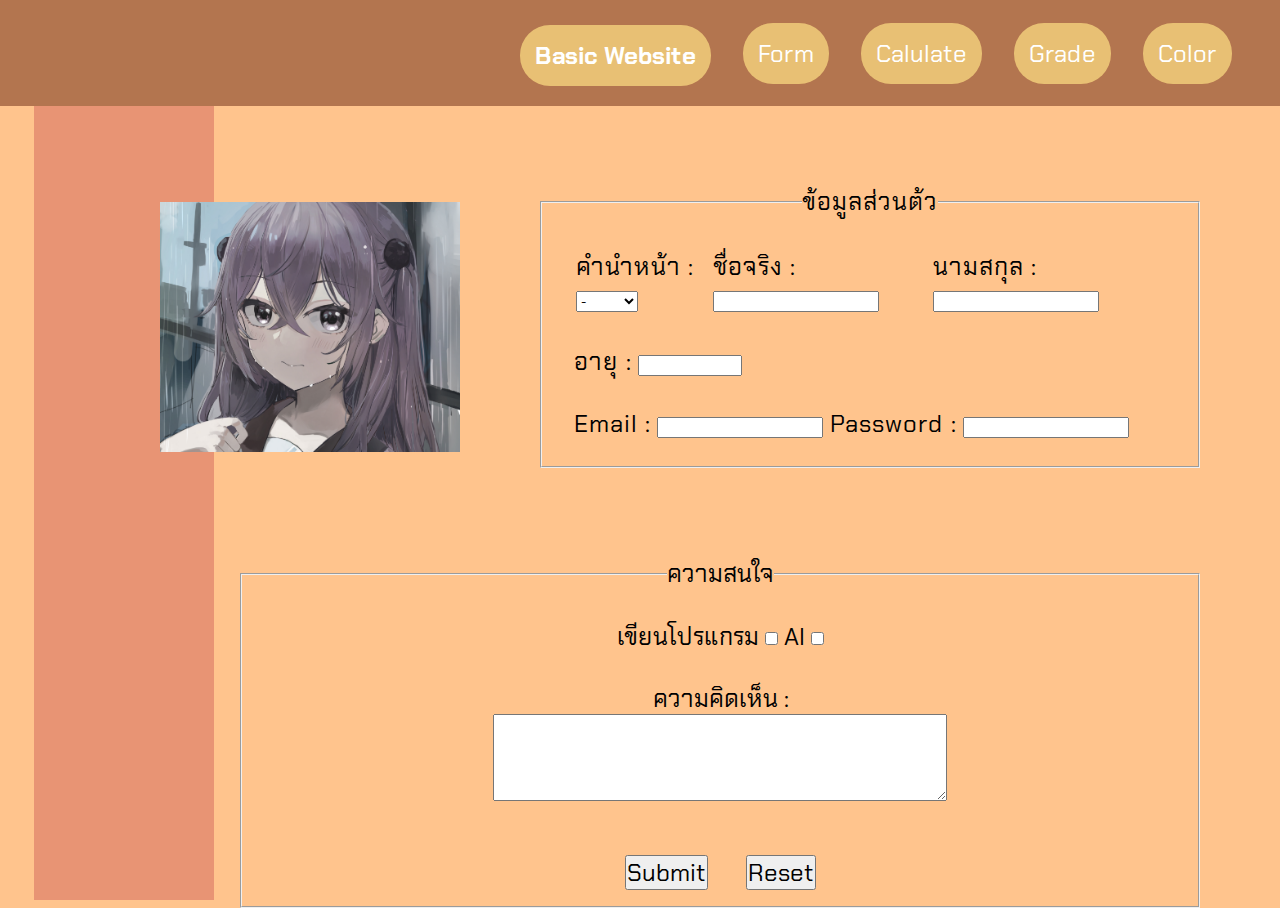
<file: index.html>
<!DOCTYPE html>
<html lang="en">
<head>
    <meta charset="UTF-8">
    <meta http-equiv="X-UA-Compatible" content="IE=edge">
    <meta name="viewport" content="width=device-width, initial-scale=1.0">
    <title>Home</title>
    <link href="https://fonts.googleapis.com/css2?family=Chakra+Petch&display=swap" rel="stylesheet">
    <link rel="stylesheet" href="index.css">
</head>
<body>

    
    <div class="wood"></div>

    <nav class="navbar">
        
            <h1><li><a href="index.html">Basic Website</a></li></h1>
            <li><a href="form.html">Form</a></li>
            <li><a href="cal.html">Calulate</a></li>
            <li><a href="grade.html">Grade</a></li>
            <li><a href="color.html">Color</a></li>

        
        
    </nav>
    
    <div class="content">
        <img src="1219953.jpg" alt="" >
        <fieldset>
        <legend >ข้อมูลส่วนต้ว</legend>
        <form>
            <table>
                <tr>
                    <td><label>คำนำหน้า :</label>
                        <select>
                        <option value="0">-</option>
                        <option value="1">นาย</option>
                        <option value="2">นาง</option>
                        <option value="2">นางสาว</option>
                    </select></td>

                    <td><label>ชื่อจริง :</label>
                    <input type="text" id="name"></td>
                    
                    <td><label>นามสกุล :</label>
                    <input type="text"></td>

            </table>
            <br>
            <label>อายุ :</label>
            <input type="number" style="width:100px">
            <br><br>
            <tr>

                <td><label>Email :</label>
                    <input type="text">
                </td>
                <td><label>Password :</label>
                    <input type="text">
                </td>
                
            </tr>
                
        </form>

        </fieldset>
    </div>


    <br><br>


    <div class="footer">
        <fieldset>
            <legend>ความสนใจ</legend>
            <form>
                <!-- <table> -->
                    <div class="items">
                        <tr>
                            <td><label>เขียนโปรแกรม</label>
                                <input type="checkbox"></td>
        
                            <td><label>AI</label>
                                <input type="checkbox"></td>
                        </tr>
                    </div>
    
                <!-- </table> -->
                <br>
                <label>ความคิดเห็น :</label><br>
                <textarea  cols="60" rows="5"></textarea>
                <br><br>
                <button type="submit" >Submit</button>
                <button type="reset">Reset</button>
                
    
    
            </form>
        </fieldset>
        
    </div>
    <script src="index.js"></script>

</body>
</html>
</file>
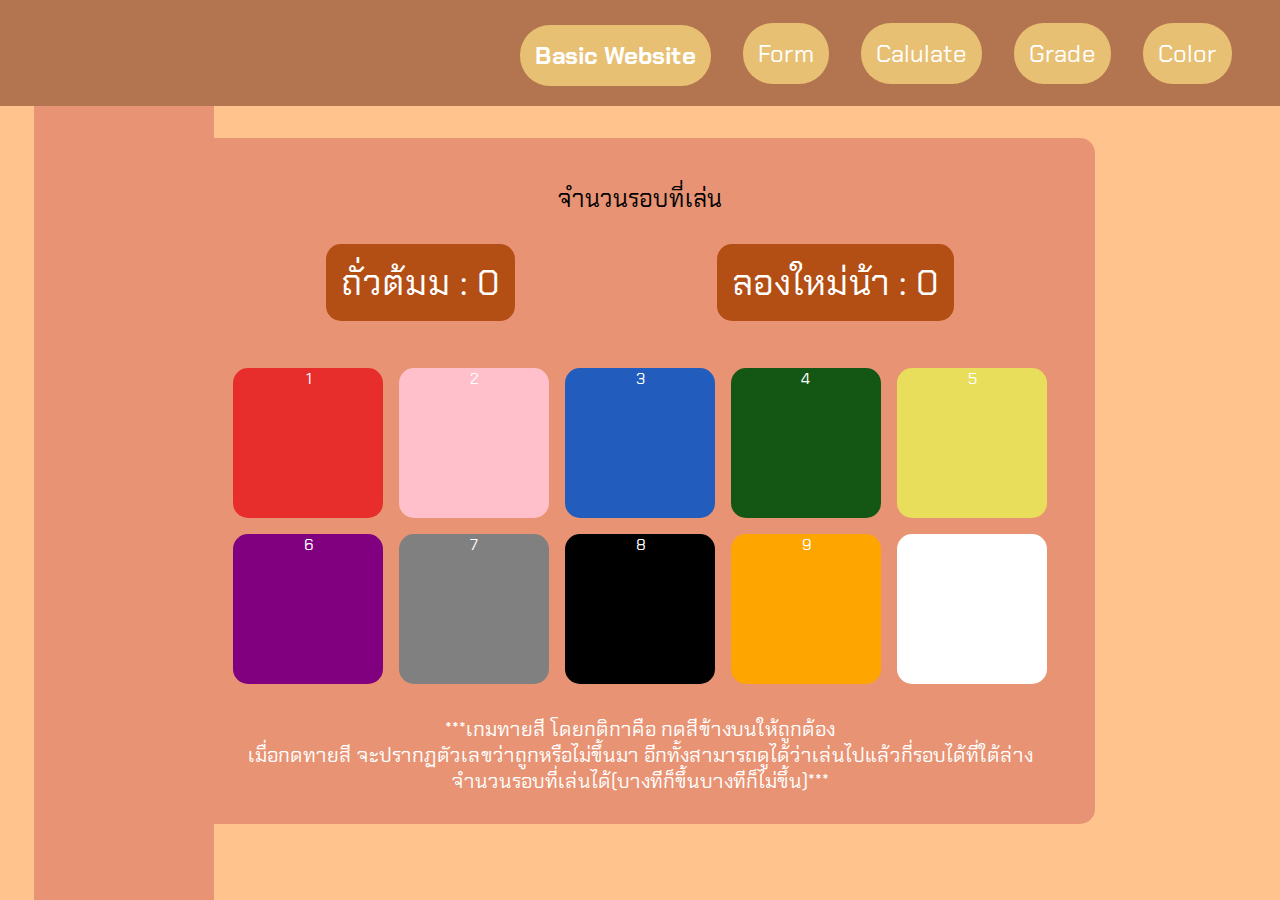
<file: color.html>
<!DOCTYPE html>
<html lang="en">
<head>
    <meta charset="UTF-8">
    <meta http-equiv="X-UA-Compatible" content="IE=edge">
    <meta name="viewport" content="width=device-width, initial-scale=1.0">
    <title>Color</title>
    <link href="https://fonts.googleapis.com/css2?family=Chakra+Petch&display=swap" rel="stylesheet">
    <link rel="stylesheet" href="color.css">
</head>
<body>
    
    <div class="wood"></div>

    <nav class="navbar">
        
        <h1><li><a href="index.html">Basic Website</a></li></h1>
        <li><a href="form.html">Form</a></li>
        <li><a href="cal.html">Calulate</a></li>
        <li><a href="grade.html">Grade</a></li>
        <li><a href="color.html">Color</a></li>
        
        
    </nav>

    <div class="color">
        
        <div class="topic">
            <div class="input">
                <label >จำนวนรอบที่เล่น</label>
                <p id="num" class="num"></p>
                <!-- <input type="number" id="input">? -->
                <!-- <button type="submit" onclick="round()">Summit</button> -->
            </div>

            <div class="answer">
                <p class="p" id="answer">ถั่วต้มม : 0</p>
                <p class="p" id="wrong">ลองใหม่น้า : 0</p>
            </div>
        </div>

        <ul class="box">

            <li class="red" id="1" onclick="red()">1</li>
            
            <li class="pink" id="2" onclick="pink()">2</li>

            <li class="blue" id="3" onclick="blue()">3</li>

            <li class="green" id="4" onclick="green()">4</li>

            <li class="yellow" id="5" onclick="yellow()">5</li>

            <li class="purple" id="6" onclick="purple()">6</li>

            <li class="gray" id="7" onclick="gray()">7</li>

            <li class="black" id="8" onclick="black()">8</li>

            <li class="orange" id="9" onclick="orange()">9</li>

            <li class="white" id="10" onclick="white()">10</li>

        </ul>
    <p>***เกมทายสี โดยกติกาคือ กดสีข้างบนให้ถูกต้อง<br>เมื่อกดทายสี จะปรากฏตัวเลขว่าถูกหรือไม่ขึ้นมา อีกทั้งสามารถดูได้ว่าเล่นไปแล้วกี่รอบได้ที่ใต้ล่าง <br>จำนวนรอบที่เล่นได้(บางทีก็ขึ้นบางทีก็ไม่ขึ้น)***</p>
    </div>
    

    <script src="color.js"></script>

</body>
</html>
</file>
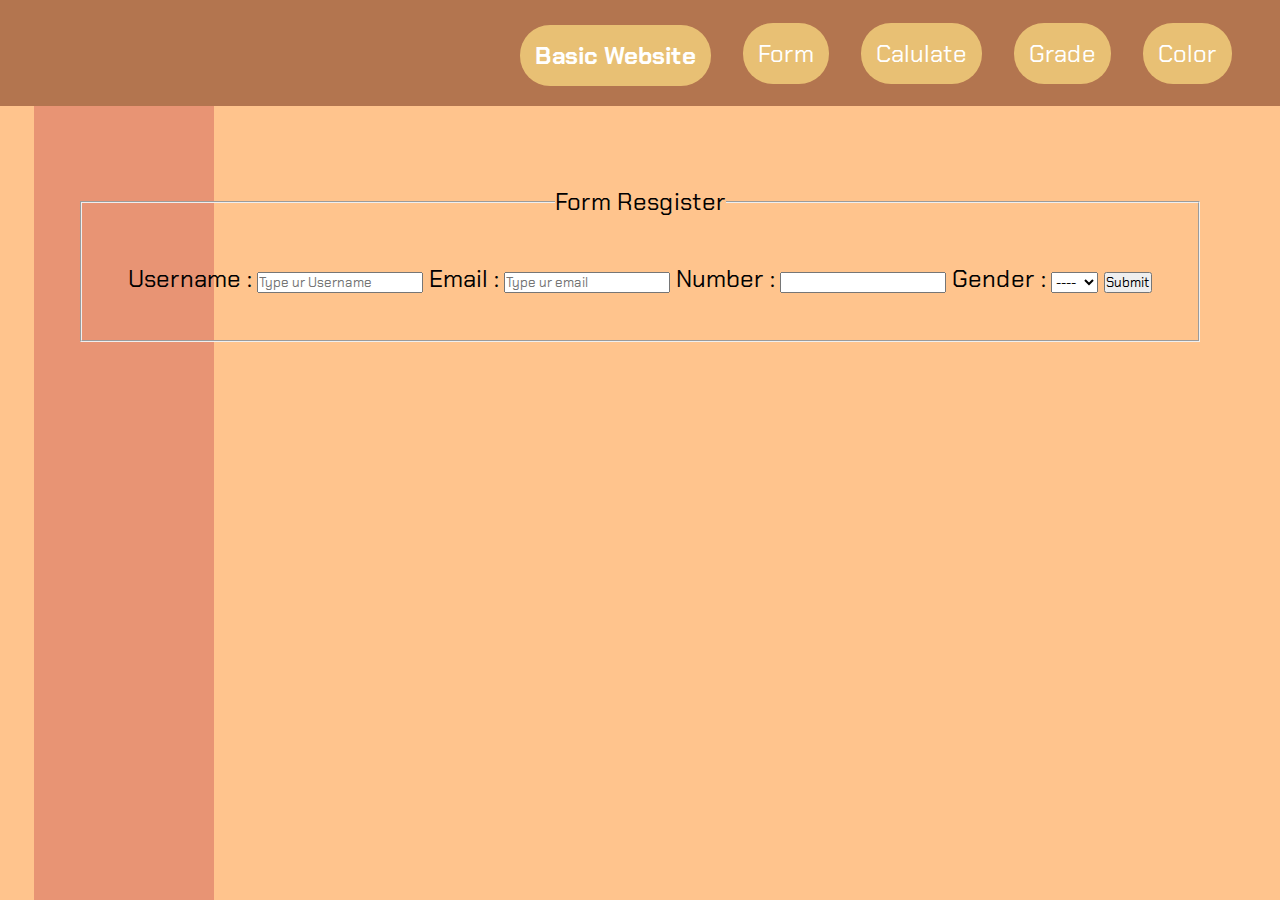
<file: form.html>
<!DOCTYPE html>
<html lang="en">
<head>
    <meta charset="UTF-8">
    <meta http-equiv="X-UA-Compatible" content="IE=edge">
    <meta name="viewport" content="width=device-width, initial-scale=1.0">
    <title>Form</title>
    <link href="https://fonts.googleapis.com/css2?family=Chakra+Petch&display=swap" rel="stylesheet">
    <link rel="stylesheet" href="form.css">
</head>
<body>
    
    <div class="wood"></div>

    <nav class="navbar">
        
        <h1><li><a href="index.html">Basic Website</a></li></h1>
        <li><a href="form.html">Form</a></li>
        <li><a href="cal.html">Calulate</a></li>
        <li><a href="grade.html">Grade</a></li>
        <li><a href="color.html">Color</a></li>
    
    </nav>

    <div class="content">
        <fieldset>
            <legend>Form Resgister</legend>
            <form>
                <!-- <table> -->
                    <tr>
    
                        <td><label>Username :</label></td>
                        <td><input type="text" placeholder="Type ur Username "/></td>
                        
    
                    </tr>
    
                    <tr>
                        <td><label>Email :</label></td>
                        <td><input type="email" placeholder="Type ur email"></td>
    
    
                    </tr>
                    <tr>
                        <td><label>Number :</label></td>
                        <td><input type="number"></td>
                    </tr>
                <!-- </table> -->
            
                <label> Gender :</label>
                <select>
                    <option value="0">----</option>
                    <option value="1">ชาย</option>
                    <option value="2">หญิง</option>
                    
                </select>
                <button type="submit">Submit</button>
    
    
    
            </form>
        </fieldset>
    </div>
    

</body>
</html>
</file>
<file: index.css>
* {
    margin: 0;
    padding: 0;
    font-family: 'Chakra Petch', sans-serif;
}

body {
    background-color: #FFC48D;
}


li {
    list-style: none;
}

li a{
    text-decoration: none;
    
}

.wood {
    position:absolute;
    background-color: #E89474;
    height: 100%;
    width: 180px;
    z-index: -1;
    margin-left:2.1rem;
}

.navbar {
    display: flex;
    justify-content: flex-end;
    align-items: center;
    padding: 2rem;
    background-color: #B3754F;
}

.navbar li a{
    color: #fff;
    font-size: 24px;
    margin: 0 1rem;
    padding: 15px;
    background-color: #E8C074;
    border-radius: 30px;
}

.navbar li h1{
    align-self: flex-start;
    color: #fff;
    font-size: 36px;
}

.content {
    display: grid;
    grid-template-columns: 1fr 2fr;
    margin: 5rem  5rem 3rem;
    font-size: 24px;
    letter-spacing: 1px;
    /* text-align: center; */
}

legend {
    text-align: center;
}

form {
    margin: 2rem 2rem 0;
}

img {
    justify-self: end;
    margin: 1rem 5rem;
    width: 300px;
}

.footer {
    /* display: flex; */
    /* justify-content: center; */
    /* width: 1000px; */
    text-align: center;
    font-size: 24px;
    margin: 0 5rem 0 15rem;
}

button {
    font-size: 24px;
    margin: 1rem;
}
</file>
<file: color.css>
* {
    margin: 0;
    padding: 0;
    font-family: 'Chakra Petch', sans-serif;
    
}

body {
    background-color: #FFC48D;
}


li {
    list-style: none;
}

li a{
    text-decoration: none;
    
}

.wood {
    position:absolute;
    background-color: #E89474;
    height: 100%;
    width: 180px;
    z-index: -1;
    margin-left:2.1rem;
}

.navbar {
    display: flex;
    justify-content: flex-end;
    align-items: center;
    padding: 2rem;
    background-color: #B3754F;
}

.navbar li a{
    color: #fff;
    font-size: 24px;
    margin: 0 1rem;
    padding: 15px;
    background-color: #E8C074;
    border-radius: 30px;
}

.navbar li h1{
    align-self: flex-start;
    color: #fff;
    font-size: 36px;
}

.color {
    
    background-color: #E89474;
    width: 850px;
    padding: 30px;
    margin: auto;
    border-radius: 15px;
    margin-top: 2rem;
    text-align: center;
    
}

.topic {
    font-size: 24px;
    margin: 10px;
}


.input {
    margin: 15px;
    
}

.topic .p{
    font-size: 36px;
    padding: 15px;
    background-color: #b34e14;
    width: fit-content;
    margin: 15px auto;
    border-radius: 15px;
    color: #fff;
}

.color p {
    color: rgb(255, 255, 255);
    font-size: 20px;
}

.box {
    cursor:pointer;
    display: grid;
    text-align: center;
    grid-template-columns: repeat(5,auto);
    gap: 1rem;
    margin: 2rem;
    justify-content: center;

}
.box li {
    color: rgb(255, 255, 255);
}

.answer {
    display: flex;
}


.red ,.pink ,.black ,.blue ,.gray ,.green ,.orange ,.purple ,.white ,.yellow {
    width: 150px;
    height: 150px;
    border-radius: 15px;
    box-shadow: rgb(245, 230, 198);

}

.box .red {
    background-color: rgb(232, 45, 45);
}

.pink {
    background-color: pink;
}

.blue {
    background-color: rgb(34, 93, 189);
}

.green {
    background-color: rgb(20, 87, 20);
}

.yellow {
    background-color: rgb(233, 221, 92);
}

.purple {
    background-color: purple;
}

.gray {
    background-color: gray;
}

.black {
    background-color: black;
}

.orange {
    background-color: orange;
}

.white {
    background-color: white;
}
</file>
<file: form.css>
* {
    margin: 0;
    padding: 0;
    font-family: 'Chakra Petch', sans-serif;
}

body {
    background-color: #FFC48D;
}


li {
    list-style: none;
}

li a{
    text-decoration: none;
    
}

.wood {
    position:absolute;
    background-color: #E89474;
    height: 100%;
    width: 180px;
    z-index: -1;
    margin-left:2.1rem;
}

.navbar {
    display: flex;
    justify-content: flex-end;
    align-items: center;
    padding: 2rem;
    background-color: #B3754F;
}

.navbar li a{
    color: #fff;
    font-size: 24px;
    margin: 0 1rem;
    padding: 15px;
    background-color: #E8C074;
    border-radius: 30px;
}

.navbar li h1{
    align-self: flex-start;
    color: #fff;
    font-size: 36px;
}

.content {
    display: flex;
    justify-content: center;
    text-align: center;
    margin: 5rem 5rem;
    font-size: 24px;
}

form {
    padding: 30px;
    margin: 1rem;
}
</file>
